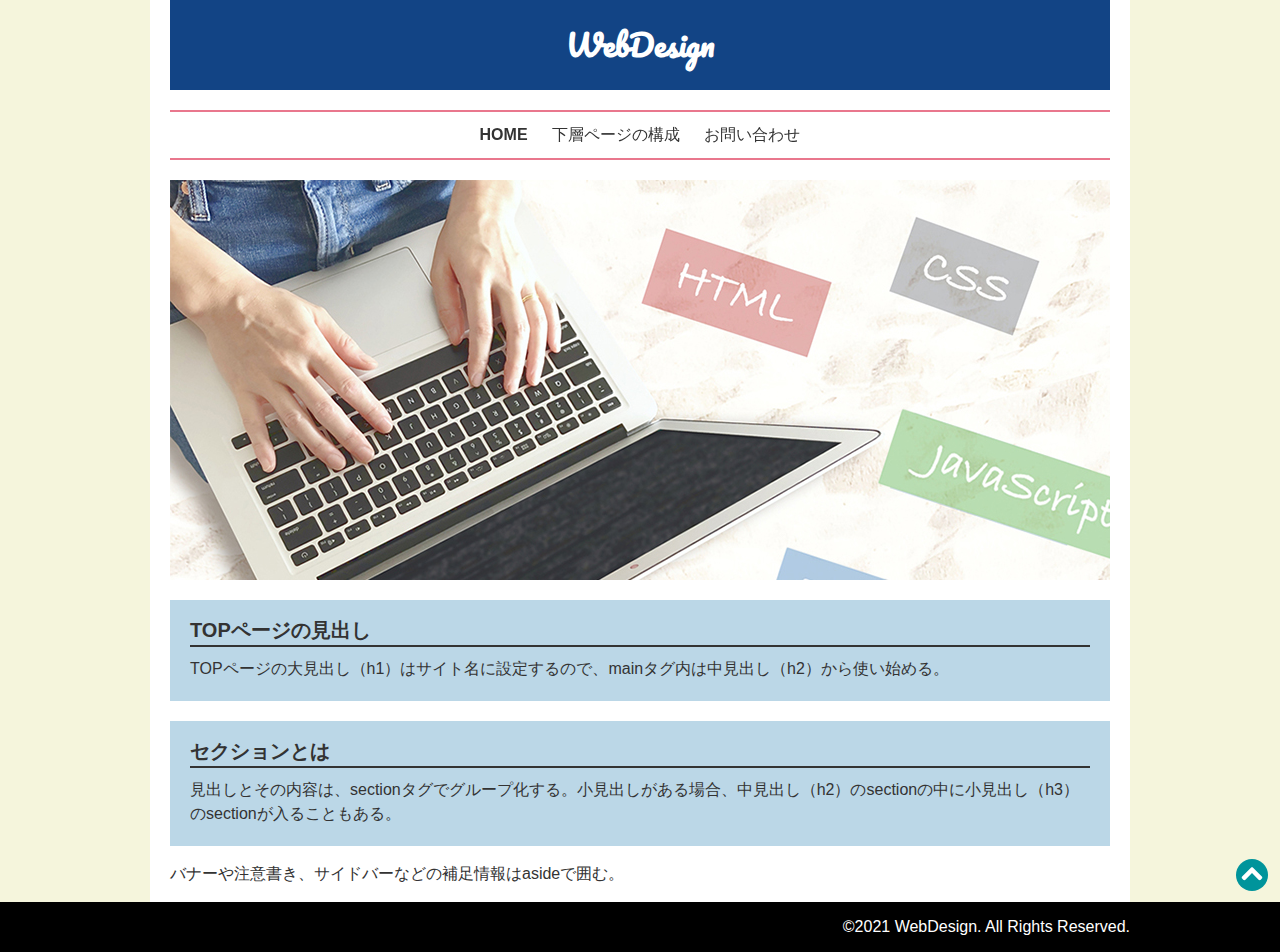
<file: index.html>
<!DOCTYPE html>
<html lang="ja">
<head>
    <meta charset="UTF-8">
    <meta name="viewport" content="width=device-width, initial-scale=1.0">
    <title>WebDesign</title>
    <link rel="icon" href="favicon.png" type="image/png">
    <link rel="apple-touch-icon" href="favicon.png">
    <link rel="stylesheet" href="css/reset.css">
    <link rel="stylesheet" href="css/index.css">
</head>
<body id="top">
    <div class="container">
        <header>
            <!-- ↓サイト名は大見出しh1を設定する -->
            <h1><a href="index.html">WebDesign</a></h1>
            <!-- ↓メニュー項目はリストul-liで囲む -->
            <nav>
                <ul>
                    <!-- ↓リンク設定はAit+W aタグを入力 -->
                    <!-- ↓href（エイチレフ）"”内はCtrl/から→index.htmlを選択 -->
                    <li><a href="index.html" class="active">HOME</a></li>
                    <!-- リンク先ページがない場合は"#"を仮にいれとく -->
                    <li><a href="next.html">下層ページの構成</a></li>
                    <li><a href="contact.html">お問い合わせ</a></li>
                </ul>
            </nav>
        </header>
        <!-- メインビジュアル -->
        <!-- imgは<>なしで入力→src=""内はctrl+spaceで候補から画像選択 -->
        <!-- imgタグ一連は<p>で囲む -->
        <p class="visual"><img src="img/web.jpg" alt="（Webページ制作言語）"></p>
        <main>
            <!--↓ 見出しと本文のセットで<section>タグで囲む -->
            <section>
                <!-- 中見出しは<h2> -->
                <h2>TOPページの見出し</h2>
                <!-- 普通の文章（本文）は<p> -->
                <!-- ラップタグの入力方法：本文を選択しながら、Alt+Wでタグ入力画面にpを入力 -->
                <p>TOPページの大見出し（h1）はサイト名に設定するので、mainタグ内は中見出し（h2）から使い始める。</p>
            </section>
            <section>
                <h2>セクションとは</h2>
                <p>見出しとその内容は、sectionタグでグループ化する。小見出しがある場合、中見出し（h2）のsectionの中に小見出し（h3）のsectionが入ることもある。
                </p>
            </section>
            <!-- ↓<aside>補足情報バナーなど -->
            <aside>
                <p>バナーや注意書き、サイドバーなどの補足情報はasideで囲む。</p>
            </aside>
        </main>
    </div>
    <footer>
        <p class="pagetop"><a href="#top"><img src="img/gotop.svg" width="32" alt="ページトップへ"></a></p>
        <!-- 著作権情報は<small>で囲む -->
        <!-- <small>はインライン要素のため<p>の中に入れる -->
        <!-- 特殊記号は右クリックから「コマンドパレット」→htmlを入力し、「convert to HTML Entities」を選択して変換 -->
        <p class="copyright">
            <small>&copy;2021 WebDesign.
                <span>All Rights Reserved.</span>
            </small>
        </p>
    </footer>
</body>
</html>
</file>
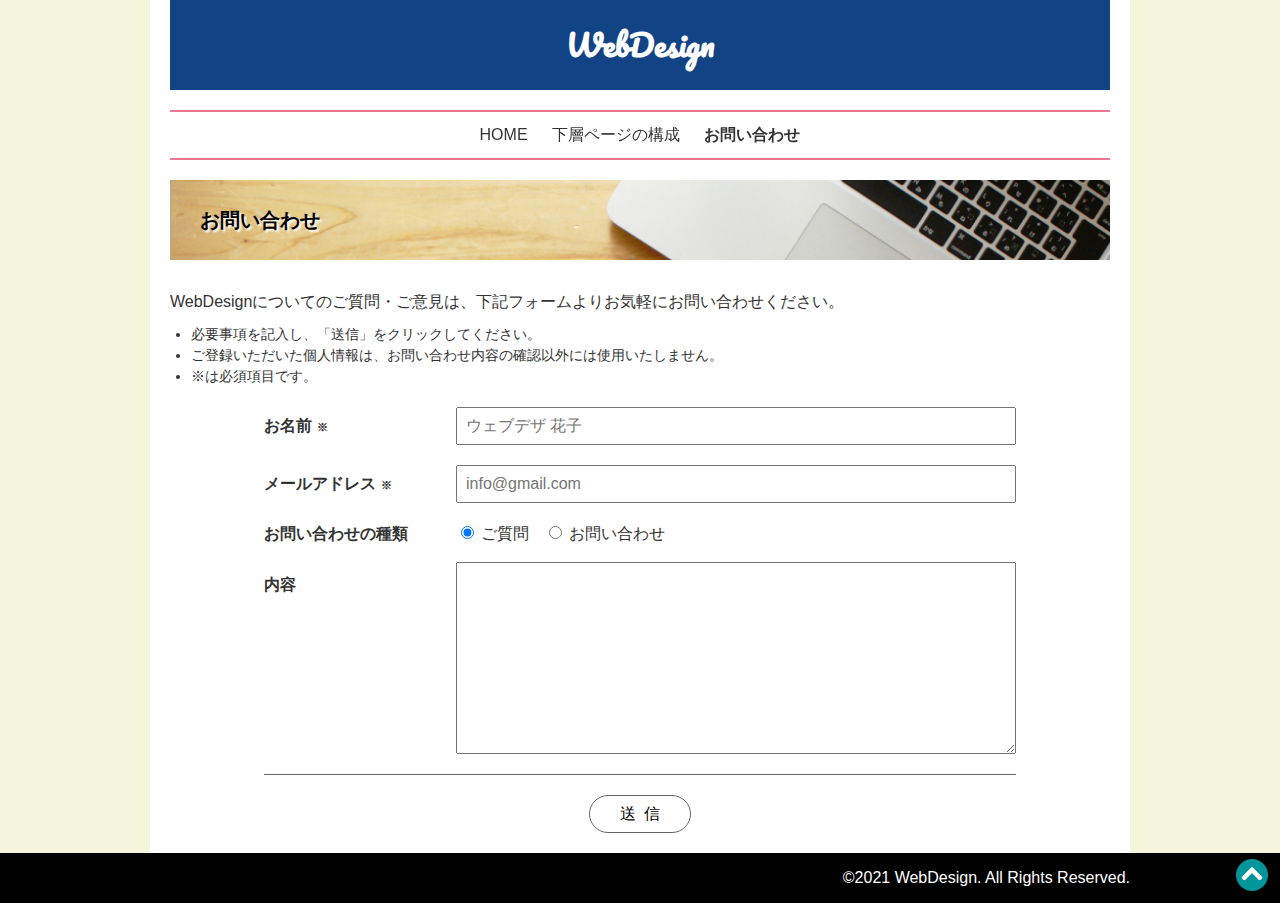
<file: contact.html>
<!DOCTYPE html>
<html lang="ja">
<head>
    <meta charset="UTF-8">
    <meta name="viewport" content="width=device-width, initial-scale=1.0">
    <title>お問い合わせ - WebDesign
    </title>
    <link rel="icon" href="favicon.png" type="image/png">
    <link rel="apple-touch-icon" href="favicon.png">
    <link rel="stylesheet" href="css/reset.css">
    <link rel="stylesheet" href="css/contact.css">
</head>
<body id="top">
    <div class="container">
        <header>
            <!-- ↓サイト名は大見出しh1を設定する -->
            <h1><a href="index.html">WebDesign</a></h1>
            <!-- ↓メニュー項目はリストul-liで囲む -->
        </header>
        <nav>
            <ul>
                <!-- ↓リンク設定はAit+W aタグを入力 -->
                <!-- ↓href（エイチレフ）"”内はCtrl/から→index.htmlを選択 -->
                <li><a href="index.html">HOME</a></li>
                <!-- リンク先ページがない場合は"#"を仮にいれとく -->
                <li><a href="next.html">下層ページの構成</a></li>
                <li><a href="contact.html" class="active">お問い合わせ</a></li>
            </ul>
        </nav>
        <main>
            <article>
                <h1>お問い合わせ</h1>
                <p>WebDesignについてのご質問・ご意見は、下記フォームよりお気軽にお問い合わせください。</p>
                <aside>
                    <ul>
                        <li>必要事項を記入し、「送信」をクリックしてください。</li>
                        <li>ご登録いただいた個人情報は、お問い合わせ内容の確認以外には使用いたしません。</li>
                        <li>※は必須項目です。</li>
                    </ul>
                </aside>
                <form action="#" method="post">
                    <dl>
                        <div>
                            <dt>お名前<span>※</span></dt>
                            <dd><input type="text" placeholder="ウェブデザ 花子" required></dd>
                        </div>
                        <div>
                            <dt>メールアドレス<span>※</span></dt>
                            <dd><input type="email" placeholder="info@gmail.com" required></dd>
                        </div>
                        <div>
                            <dt>お問い合わせの種類</dt>
                            <dd>
                                <label>
                                    <input type="radio" name="category" checked>
                                    ご質問
                                </label>
                                <label>
                                    <input type="radio" name="category">
                                    お問い合わせ
                                </label>
                            </dd>
                        </div>
                        <div>
                            <dt>内容</dt>
                            <dd><textarea></textarea></dd>
                        </div>
                    </dl>
                    <p><button>送信</button></p>
                </form>
            </article>
        </main>
    </div>
    <footer>
        <p class="pagetop"><a href="#top"><img src="img/gotop.svg" width="32" alt="ページトップへ"></a></p>
        <!-- 著作権情報は<small>で囲む -->
        <!-- <small>はインライン要素のため<p>の中に入れる -->
        <!-- 特殊記号は右クリックから「コマンドパレット」→htmlを入力し、「convert to HTML Entities」を選択して変換 -->
        <p class="copyright">
            <small>&copy;2021 WebDesign.
                <span>All Rights Reserved.</span>
            </small>
        </p>
    </footer>
</body>
</html>
</file>
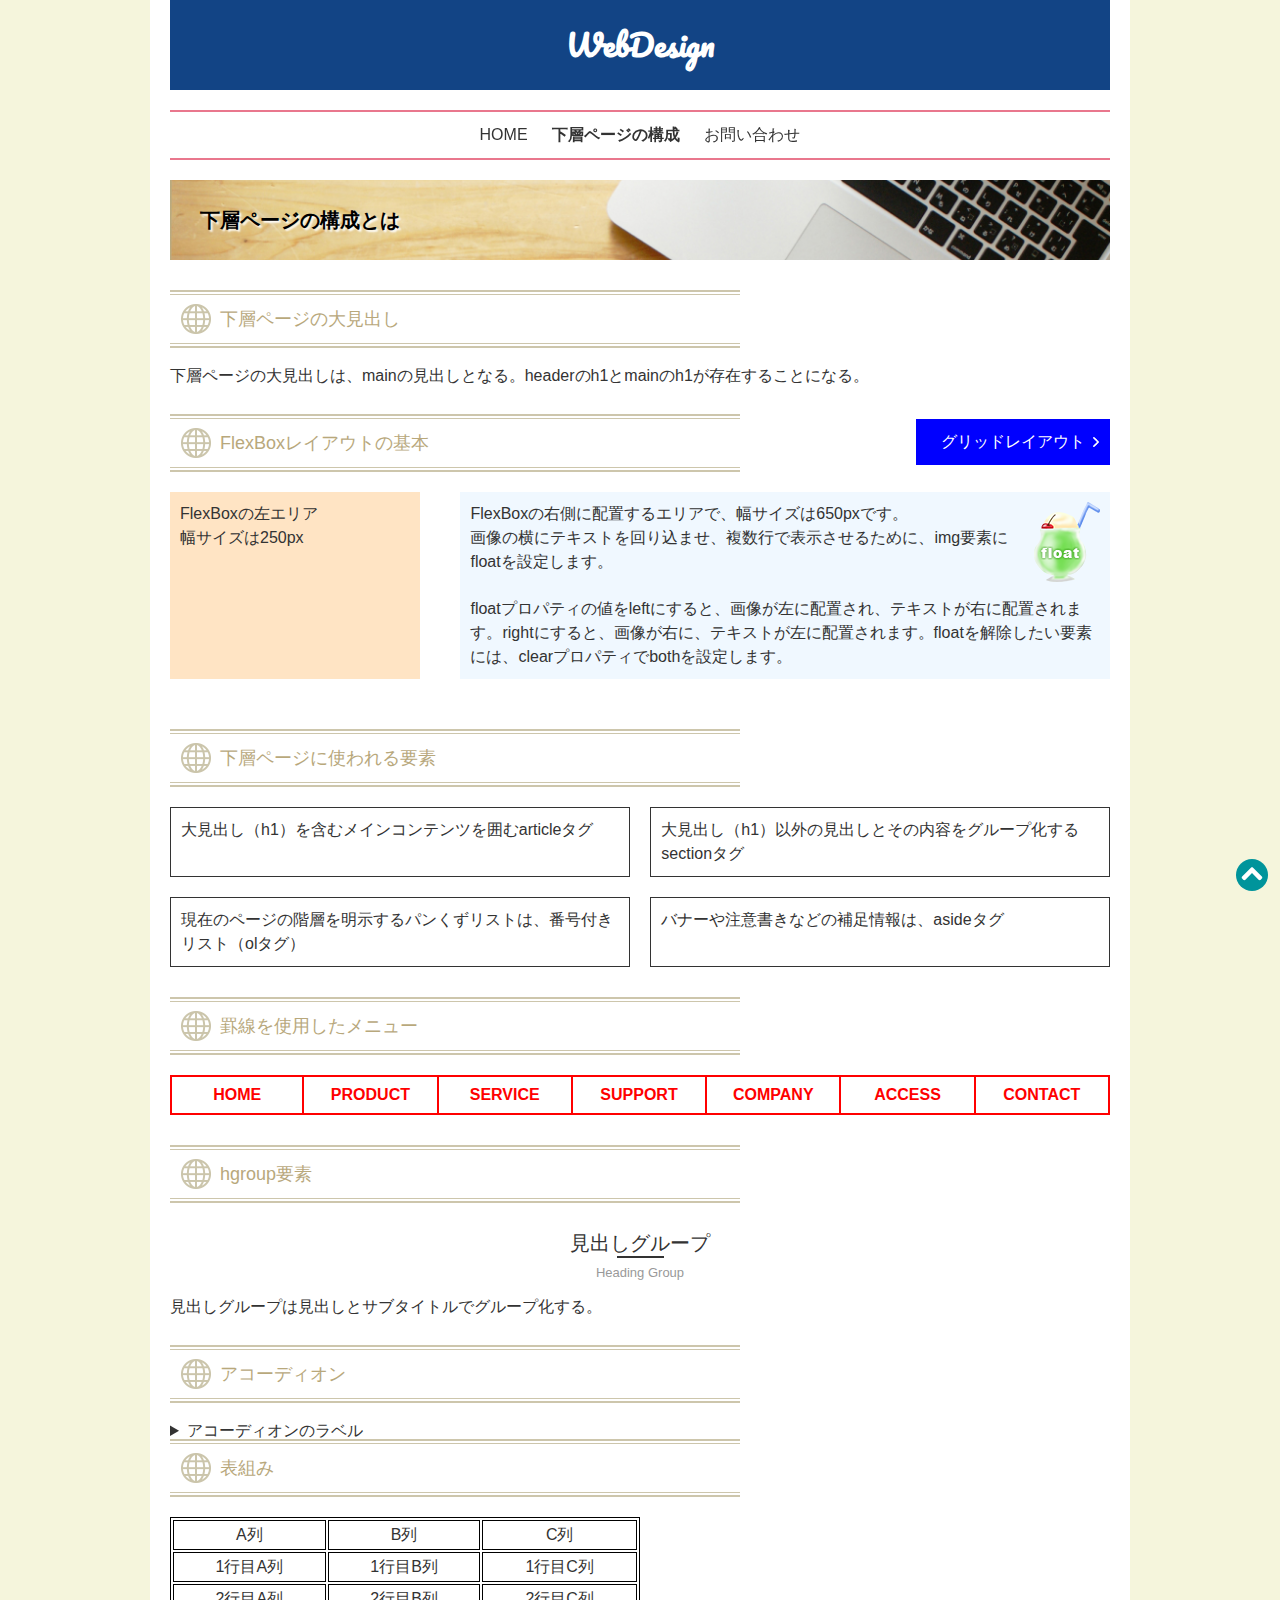
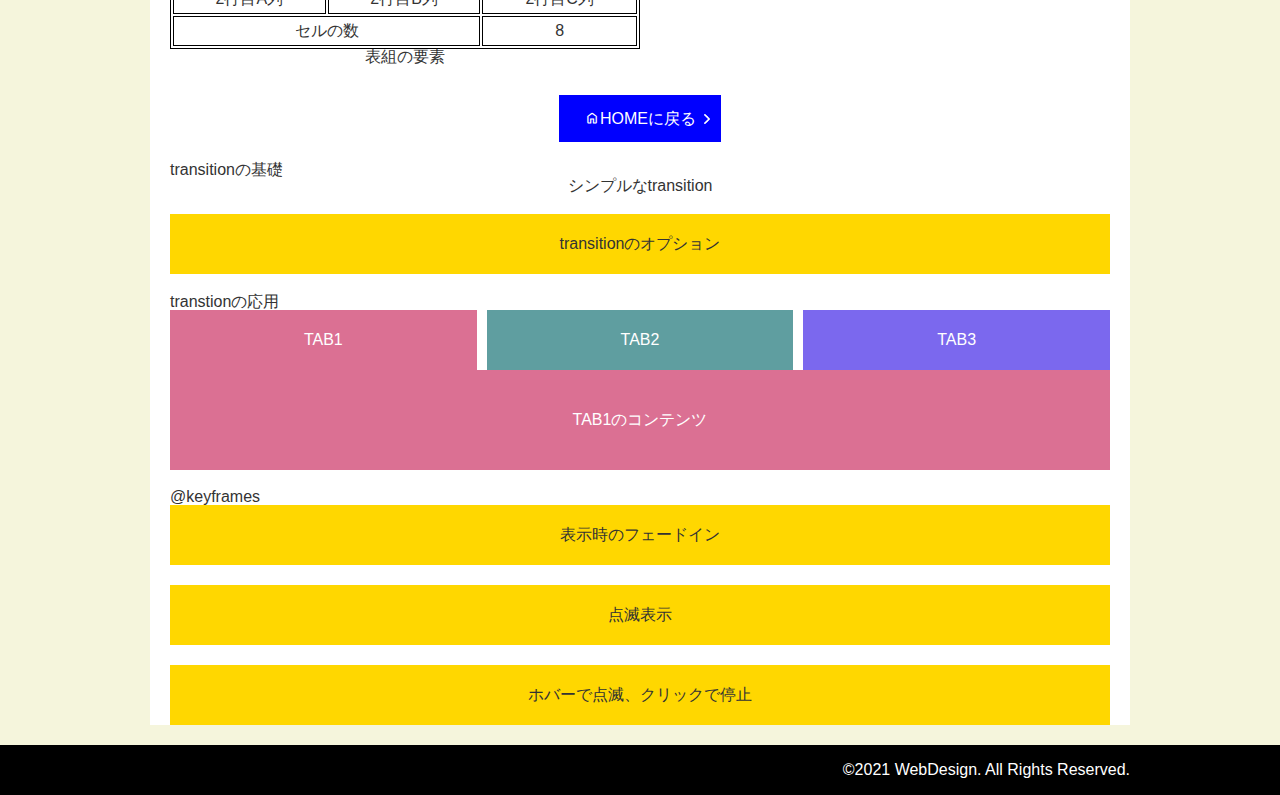
<file: next.html>
<!DOCTYPE html>
<html lang="ja">
<head>
    <meta charset="UTF-8">
    <meta name="viewport" content="width=device-width, initial-scale=1.0">
    <title>下層ページの構成とは - WebDesign
    </title>
    <link rel="icon" href="favicon.png" type="image/png">
    <link rel="apple-touch-icon" href="favicon.png">
    <link rel="stylesheet" href="css/reset.css">
    <link rel="stylesheet" href="https://fonts.googleapis.com/css2?family=Material+Symbols+Rounded:opsz,wght,FILL,GRAD@48,400,0,0">
    <link rel="stylesheet" href="css/next.css">
</head>
<body id="top">
    <div class="container">
        <header>
            <!-- ↓サイト名は大見出しh1を設定する -->
            <h1><a href="index.html">WebDesign</a></h1>
            <!-- ↓メニュー項目はリストul-liで囲む -->
        </header>
        <nav>
            <ul>
                <!-- ↓リンク設定はAit+W aタグを入力 -->
                <!-- ↓href（エイチレフ）"”内はCtrl/から→index.htmlを選択 -->
                <li><a href="index.html">HOME</a></li>
                <!-- リンク先ページがない場合は"#"を仮にいれとく -->
                <li><a href="next.html" class="active">下層ページの構成</a></li>
                <li><a href="contact.html">お問い合わせ</a></li>
            </ul>
        </nav>
        <main>

            <article>
                <h1>下層ページの構成とは</h1>
                <section>
                    <h2>下層ページの大見出し</h2>
                    <p class="honbun">下層ページの大見出しは、mainの見出しとなる。headerのh1とmainのh1が存在することになる。</p>
                </section>
                <section class="flex">
                    <h2>FlexBoxレイアウトの基本</h2>
                    <div>
                        <p class="left">FlexBoxの左エリア<br>幅サイズは250px</p>
                        <div class="right">
                            <p><img src="img/float.png">FlexBoxの右側に配置するエリアで、幅サイズは650pxです。</p>
                            <p>画像の横にテキストを回り込ませ、複数行で表示させるために、img要素にfloatを設定します。</p>
                            <p>floatプロパティの値をleftにすると、画像が左に配置され、テキストが右に配置されます。rightにすると、画像が右に、テキストが左に配置されます。floatを解除したい要素には、clearプロパティでbothを設定します。</p>
                        </div>
                    </div>
                    <p class="homelink"><a href="https://developer.mozilla.org/ja/docs/Web/CSS/CSS_Grid_Layout/Basic_Concepts_of_Grid_Layout" target="_blank">グリッドレイアウト</a></p>
                </section>
                <section class="list">
                    <h2>下層ページに使われる要素</h2>
                    <ul>
                        <li>大見出し（h1）を含むメインコンテンツを囲むarticleタグ </li>
                        <li>大見出し（h1）以外の見出しとその内容をグループ化するsectionタグ</li>
                        <li>現在のページの階層を明示するパンくずリストは、番号付きリスト（olタグ）</li>
                        <li>バナーや注意書きなどの補足情報は、asideタグ</li>
                    </ul>
                </section>
                <section class="menu">
                    <h2>罫線を使用したメニュー</h2>
                    <ul>
                        <li><a href="#">HOME</a></li>
                        <li><a href="#">PRODUCT</a></li>
                        <li><a href="#">SERVICE</a></li>
                        <li><a href="#">SUPPORT</a></li>
                        <li><a href="#">COMPANY</a></li>
                        <li><a href="#">ACCESS</a></li>
                        <li><a href="#">CONTACT</a></li>
                    </ul>
                </section>
                <section>
                    <h2>hgroup要素
                    </h2>
                </section>
                <section>
                    <hgroup>
                        <h3>見出しグループ</h3>
                        <p>Heading Group</p>
                    </hgroup>
                    <p>見出しグループは見出しとサブタイトルでグループ化する。</p>
                </section>
                <section>
                    <h2>アコーディオン</h2>
                    <details>
                        <summary>アコーディオンのラベル</summary>
                        <p>ラベルをクリックすると、summary以外の要素が現れる。</p>
                    </details>
                    <section>
                        <h2>表組み</h2>
                        <table>
                            <caption>表組の要素</caption>
                            <thead>
                                <tr>
                                    <th scope="col">A列</th>
                                    <th scope="col">B列</th>
                                    <th scope="col">C列</th>
                                </tr>
                            </thead>
                            <tbody>
                                <tr>
                                    <td>1行目A列</td>
                                    <td>1行目B列</td>
                                    <td>1行目C列</td>
                                </tr>
                                <tr>
                                    <td>2行目A列</td>
                                    <td>2行目B列</td>
                                    <td>2行目C列</td>
                                </tr>
                            </tbody>
                            <tfoot>
                                <tr>
                                    <th colspan="2" scope="row">セルの数</th>
                                    <td>8</td>
                                </tr>
                            </tfoot>
                        </table>
                    </section>
                </section>
            </article>
            <p class="homelink"><a href="index.html"><span class="material-symbols-rounded">home</span>HOMEに戻る</a></p>
        </main>


        <section class="transition">
            <h2>transitionの基礎</h2>
            <p class="simple"><a href="#">シンプルなtransition</a></p>
            <p class="option">transitionのオプション</p>
        </section>
        <section class="tab">
            <h2>transtionの応用</h2>
            <ul>
                <li>
                    <label for="tab1">TAB1</label>
                    <input type="radio" name="tab" id="tab1" checked>
                    <div>
                        TAB1のコンテンツ
                    </div>
                </li>
                <li>
                    <label for="tab2">TAB2</label>
                    <input type="radio" name="tab" id="tab2">
                    <div>
                        TAB2のコンテンツ
                    </div>
                </li>
                <li>
                    <label for="tab3">TAB3</label>
                    <input type="radio" name="tab" id="tab3">
                    <div>
                        TAB3のコンテンツ
                    </div>
                </li>
            </ul>
        </section>
        <section class="keyframes">
            <h2>@keyframes</h2>
            <p class="fadein">表示時のフェードイン</p>
            <p class="blink">点滅表示</p>
            <input type="checkbox" id="stop">
            <p class="hoverb"><label for="stop">ホバーで点滅、クリックで停止</label></p>
        </section>


    </div>
    <footer>
        <p class="pagetop"><a href="#top"><img src="img/gotop.svg" width="32" alt="ページトップへ"></a></p>
        <!-- 著作権情報は<small>で囲む -->
        <!-- <small>はインライン要素のため<p>の中に入れる -->
        <!-- 特殊記号は右クリックから「コマンドパレット」→htmlを入力し、「convert to HTML Entities」を選択して変換 -->
        <p class="copyright">
            <small>&copy;2021 WebDesign.
                <span>All Rights Reserved.</span>
            </small>
        </p>
    </footer>
</body>
</html>
</file>
<file: css/index.css>
@import url(common.css);

/*［メインビジュアルの書式］ */
.visual {
  padding-bottom: 20px;
  text-align: center;
}

/*［main sectionの書式］ */
main section {
  background-color: #bbd7e7;
  padding: 20px;
  margin-bottom: 20px;
}
/*［main section h2の書式 */
main section h2 {
  font-size: 20px;
  font-weight: bold;
  border-bottom: 2px solid #333;
  padding-bottom: 5px;
  margin-bottom: 10px;
}
/*［main section pの書式］ */
main section p {
  line-height: 1.5;
}

/* スマホ縦設定 */
@media (max-width: 575px) {
  p.visual img {
    height: 300px;
    object-fit: cover;
    object-position: left;
  }
}
</file>
<file: css/contact.css>
@import url(common.css);

/* 下余白:10px、行の高さ:1.5 */
main article > p {
  padding-bottom: 10px;
  line-height: 1.5;
}

/* 文字サイズ:14px、行の高さ:1.5、行頭文字:・、外側左余白:1.5em、下余白:20px */
main aside ul {
  font-size: 14px;
  line-height: 1.5;
  list-style-type: disc;
  margin-left: 1.5em;
  padding-bottom: 20px;
}

/* 幅:80%、中央配置 */
main form {
  width: 80%;
  margin-left: auto;
  margin-right: auto;
}

/* FlexBox、下余白:20px、縦方向の位置:ベースライン */
main dl div {
  display: flex;
  padding-bottom: 20px;
  align-items: baseline;
}

/* 太字、幅:12em */
main dt {
  font-weight: bold;
  flex-basis: 12em;
}

/* 文字サイズ:11px、左余白:5px */
main dt span {
  font-size: 11px;
  padding-left: 5px;
}

/* 幅比率:auto */
main dd {
  flex: auto;
}

/* 幅:100%、内側余白:8px、アウトライン:なし */
main input[type="text"],
main input[type="email"],
main textarea {
  width: 100%;
  padding: 8px;
  outline: none;
}

/* 右余白:10px */
main dd label {
  padding-right: 10px;
}

/* 高さ:12em、行の高さ:1.5、リサイズ:垂直 */
main textarea {
  height: 12em;
  line-height: 1.5;
  resize: vertical;
}

/* 縦方向の位置:上、内側上余白:15px */
main dl div:last-child dt {
  align-self: flex-start;
  padding-top: 15px;
}

/* 上ボーダー:1px 直線 #666、内側上余白:20px、中央揃え */
main form p {
  border-top: 1px solid #666;
  padding-top: 20px;
  text-align: center;
}

/* 内側上下余白:10px、内側左右余白:30px、文字間隔:8px、ボーダー:1px 直線 #666、背景色:#fff、角丸:30px、マウスカーソル:リンク */
main form button {
  padding: 10px 22px 10px 30px;
  letter-spacing: 8px;
  border: 1px solid #666;
  background-color: #fff;
  border-radius: 30px;
  cursor: pointer;
}

/* 不透明度:0.7 */
main form button:hover {
  opacity: 0.7;
}

/*--------------
レスポンシブ
--------------*/
/* スマホの書式 */

/* 幅:auto */
@media (max-width: 767px) {
  main form {
    width: unset;
  }
}
/* スマホ縦の書式 */
@media (max-width: 575px) {
  /* ブロック表示 */
  main dl div {
    display: block;
  }
  /* 内側上余白:15px、下ボーダー:1px 直線 #666、内側下余白:5px、外側下余白:10px */
  main dt {
    padding-top: 15px;
    border-bottom: 1px solid #666;
    padding-bottom: 5px;
    margin-bottom: 10px;
  }
}
</file>
<file: css/next.css>
@import url(common.css);

/*［セクションの書式］下余白:30px */
main article section {
  margin-bottom: 30px;
}

/*［中見出しの書式］文字色:任意、文字サイズ:18px、背景画像:bg_h2_top.png(bg_h2_bottom.png)、繰り返しなし、背景画像位置:左下(左下)、内側上下余白: 20px、内側左余白:50px、外側下余白:20px */
main article section h2 {
  color: #b8a87c;
  font-size: 18px;
  background-image: url(../img/bg_h2_top.png), url(../img/bg_h2_bottom.png);
  background-repeat: no-repeat;
  background-position: left top, left bottom;
  padding-top: 20px;
  padding-left: 50px;
  padding-bottom: 20px;
  margin-bottom: 20px;
}

/*［"HOMEに戻る"ボタンの書式］背景色:任意、文字色:白、内側上下余白:15px、内側左右余白:25px、ブロック表示、幅:フィット、外側余白:0 auto、背景画像:arrow.png、繰り返しなし、背景画像サイズ:6px、背景画像位置:右から11px 中央 */

/* aはインラインなので真ん中ぞろえできない。text-alineはpに指定 */
main p.homelink a {
  background-color: blue;
  color: #fff;
  /* パディングはtopから時計回りで余白を記述 */
  padding: 15px 25px;
  /* display: inline-block; */
  display: block;
  width: fit-content;
  margin: 0 auto;
  background-image: url(../img/arrow.png);
  background-repeat: no-repeat;
  background-size: 6px;
  background-position: right 11px center;
}

/*［"HOMEに戻る"ボタンのホバー設定］不透明度:0.7 */
main p.homelink a:hover {
  opacity: 0.7;
}

/*--------------------
FlexBoxの設定
--------------------*/
/* FlexBox、横方向:均等配置 */
section.flex > div {
  display: flex;
  justify-content: space-between;
  padding-bottom: 20px;
  line-height: 1.5;
}

/* 幅:250px */
section.flex p.left {
  flex-basis: 26.6%;
  background-color: bisque;
  padding: 10px;
}

/* 幅:650px */
section.flex .right {
  flex-basis: 69.1%;
  background-color: aliceblue;
  padding: 10px;
}

/* フロート、文字との余白:15px */
section.flex .right img {
  float: right;
  padding-left: 15px;
  padding-bottom: 15px;
}

/* フロートの解除 */
section.flex .right p:last-child {
  clear: both;
}

/* FlexBox、折り返す、横方向:均等配置、行間隔:20px */
section.list ul {
  display: flex;
  flex-wrap: wrap;
  justify-content: space-between;
  row-gap: 20px;
}

/* 幅サイズ:460px */
section.list li {
  flex-basis: 48.9%;
  border: 1px solid #333;
  padding: 10px;
  line-height: 1.5;
}

/*--------------------
罫線メニュー
--------------------*/
/* FlexBox */
section.menu ul {
  display: flex;
}

/* 幅比率:1 */
section.menu li {
  flex: 1;
}

/* 文字色:任意、太字、ボーダー（線幅:2px、直線、カラー:文字色と同じ）、ブロック表示、中央揃え、行の高さ:36px */
section.menu li a {
  display: block;
  color: red;
  font-weight: bold;
  border-top: 2px solid red;
  border-right: 2px solid red;
  border-bottom: 2px solid red;
  text-align: center;
  line-height: 36px;
}

section.menu li:first-child a {
  border-left: 2px solid red;
}

/* 文字色:白、背景色:線カラーと同じ */
section.menu li a:hover {
  color: #fff;
  background-color: red;
}

/*--------------------
絶対配置 absolute
--------------------*/
/* 絶対配置の基準（相対配置） */
section.flex {
  position: relative;
}

/* 絶対配置、上:5px、右:0 */
section.flex p.homelink {
  position: absolute;
  top: 5px;
  right: 0px;
}

/* スマホ横設定 */
@media (max-width: 767px) {
  section.flex p.homelink {
    position: unset;
  }
}

/* スマホ縦設定 */
@media (max-width: 575px) {
  section.flex > div {
    display: block;
  }
  section.list ul {
    display: block;
  }
  section.flex p.left {
    margin-bottom: 20px;
  }
  section.list li {
    margin-bottom: 20px;
  }
  section.menu ul {
    display: block;
  }
  section.menu li a {
    border-top: unset;
    border-left: 2px solid red;
  }
  section.menu li:first-child a {
    border-top: 2px solid red;
  }
}

article section hgroup {
  text-align: center;
  padding-bottom: 20px;
}

article section hgroup h3 {
  font-size: 20px;
  padding-bottom: 3px;
}

article section hgroup p {
  font-size: 13px;
  color: #999;
}

hgroup h3::after {
  content: "";
  display: block;
  background-color: #333;
  width: 47px;
  height: 2px;
  margin-top: 3px;
  margin-bottom: 5px;
  margin-left: auto;
  margin-right: auto;
}

table {
  border: 1px solid #000;
  width: 50%;
  border-collapse: separate;
  border-spacing: 2px;
}

th,
td {
  border: 1px solid #000;
  height: 30px;
  text-align: center;
  vertical-align: middle;
}

caption {
  caption-side: bottom;
}

/*--------------------
transition
--------------------*/
section.transition p {
  margin-bottom: 20px;
  text-align: center;
}
/* シンプルなtransition */
p.simple a:hover {
  opacity: 0.5;
}
p.simple a {
  transition: 1s;
}
/* transitionのオプション */
p.option {
  width: 100%;
  margin-left: auto;
  margin-right: auto;
  line-height: 60px;
  background-color: var(--back-color);
  transition-property: width;
  transition-duration: 0.5s;
  transition-timing-function: ease-in;
  transition-delay: 0.5s;
}

p.option:hover {
  width: 50%;
  border-radius: 50%;
  background-color: var(--hover-color);
  transition: 1s;
}

/*--------------------
タブ切り替え
--------------------*/
section.tab ul {
  color: #fff;
  display: flex;
  text-align: center;
  gap: 10px;
  position: relative;
  padding-bottom: 100px;
}
section.tab input#tab1 + div {
  background-color: palevioletred;
}
section.tab input#tab2 + div {
  background-color: cadetblue;
}
section.tab input#tab3 + div {
  background-color: mediumslateblue;
}
section.tab li {
  flex: 1;
}
section.tab label {
  display: block;
  line-height: 60px;
  cursor: pointer;
}
section.tab label[for="tab1"] {
  background-color: palevioletred;
}
section.tab label[for="tab2"] {
  background-color: cadetblue;
}
section.tab label[for="tab3"] {
  background-color: mediumslateblue;
}
section.tab div {
  line-height: 100px;
  position: absolute;
  top: 60px;
  left: 0;
  width: 100%;
  opacity: 0;
  transition: 0.5s;
  height: 0;
}

/* ラジオボタンでタブ切り替え */
section.tab input:checked + div {
  opacity: 1;
  height: 100px;
}

/*--------------------
@keyframes
--------------------*/
section.keyframes p {
  margin-bottom: 20px;
  text-align: center;
  line-height: 60px;
  background-color: var(--back-color);
}

/* 表示時のフェードイン */
@keyframes fadein {
  0% {
    opacity: 0;
  }
  100% {
    opacity: 1;
  }
}
p.fadein {
  animation: fadein 2s;
}

/* 点滅表示 */
p.blink {
  animation-name: fadein;
  animation-duration: 1s;
  animation-iteration-count: infinite;
  animation-direction: alternate-reverse;
  animation-timing-function: ease-in-out;
  animation-delay: 0.5s;
}
/* ホバーで点滅 */
p.hoverb:hover {
  animation-name: fadein;
  animation-duration: 1s;
  animation-iteration-count: infinite;
  animation-direction: alternate-reverse;
  animation-timing-function: ease-in-out;
  background-color: var(--hover-color);
}
/* クリックで停止 */
p.hoverb label {
  display: block;
}
input#stop:checked + p.hoverb {
  animation-play-state: paused;
}
input#stop {
  display: none;
}
/*--------------------
CSS変数
--------------------*/
:root {
  --back-color: #ffd700;
  --hover-color: #f0e8a1;
}
</file>
